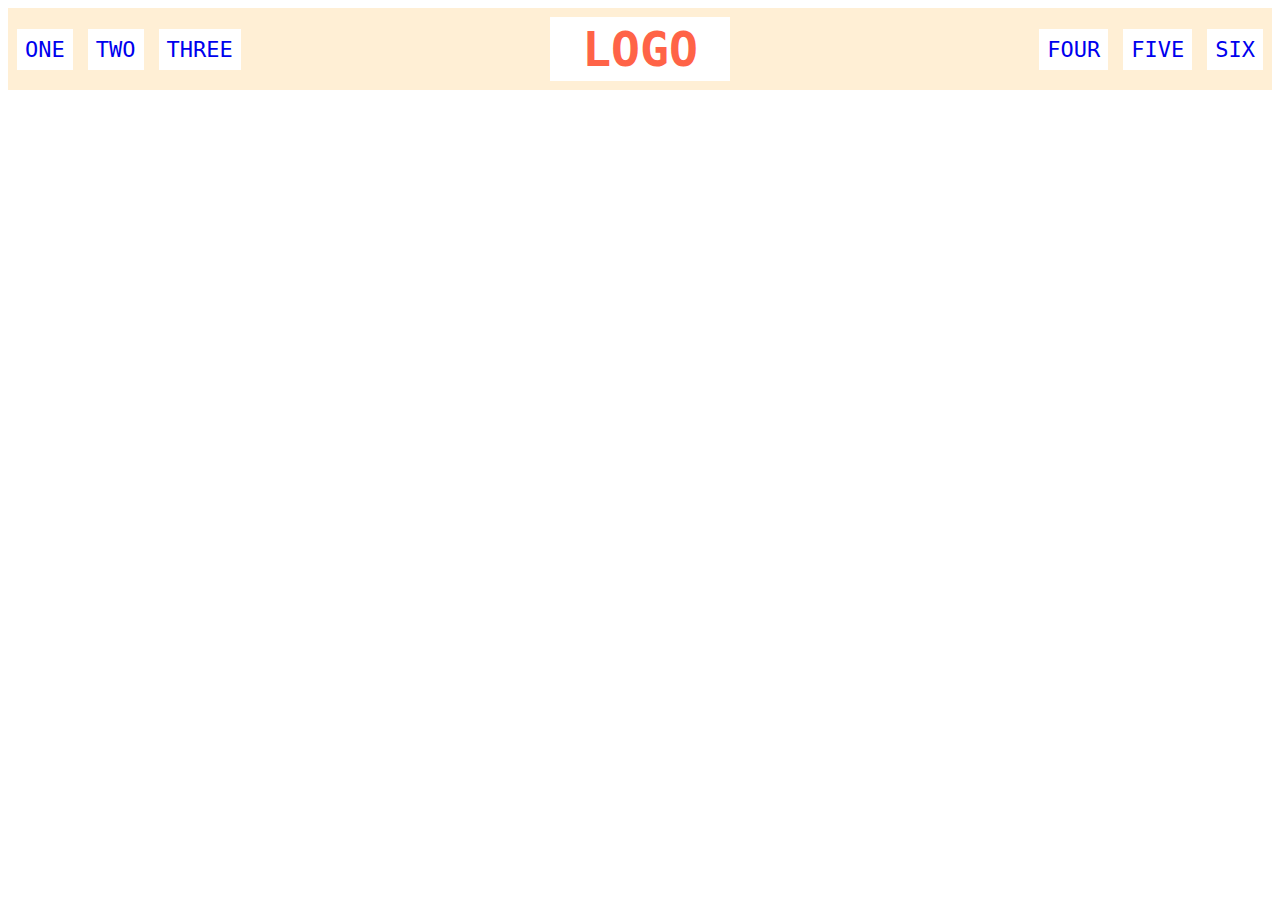
<file: flex/02-flex-header/index.html>
<!DOCTYPE html>
<html lang="en">
  <head>
    <meta charset="UTF-8" />
    <meta http-equiv="X-UA-Compatible" content="IE=edge" />
    <meta name="viewport" content="width=device-width, initial-scale=1.0" />
    <title>Flex Header</title>
    <link rel="stylesheet" href="style.css" />
  </head>
  <body>
    <div class="header">
      <div class="left-links">
        <ul>
          <li><a href="#">ONE</a></li>
          <li><a href="#">TWO</a></li>
          <li><a href="#">THREE</a></li>
        </ul>
      </div>
      <div class="logo">LOGO</div>
      <div class="right-links">
        <ul>
          <li><a href="#">FOUR</a></li>
          <li><a href="#">FIVE</a></li>
          <li><a href="#">SIX</a></li>
        </ul>
      </div>
    </div>
  </body>
</html>
</file>
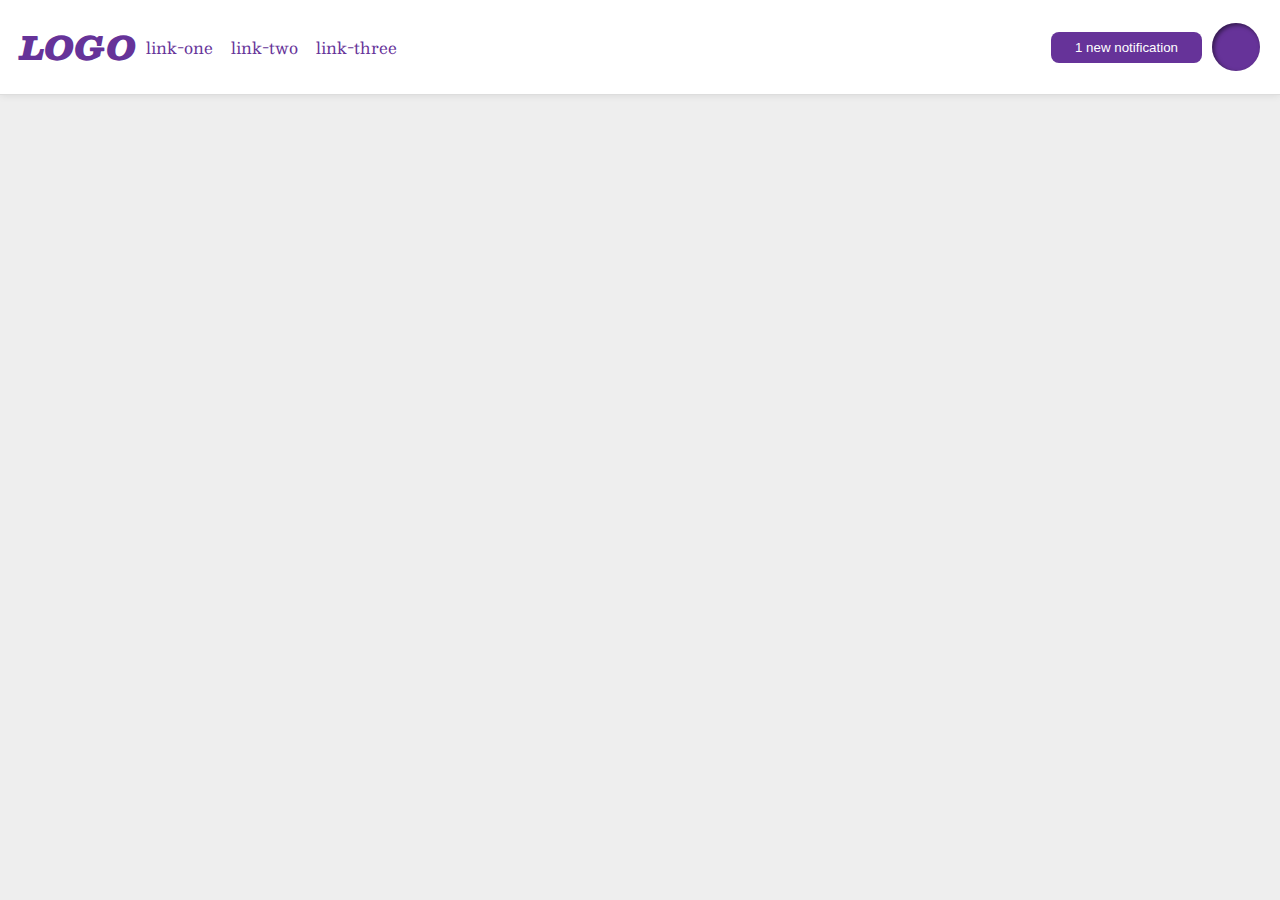
<file: flex/03-flex-header-2/index.html>
<!DOCTYPE html>
<html lang="en">
  <head>
    <meta charset="UTF-8" />
    <meta http-equiv="X-UA-Compatible" content="IE=edge" />
    <meta name="viewport" content="width=device-width, initial-scale=1.0" />
    <title>Flex Header 2</title>
    <link rel="stylesheet" href="style.css" />
  </head>
  <body>
    <div class="header">
      <div class="left">
        <div class="logo">LOGO</div>
        <ul class="links">
          <li><a href="google.com">link-one</a></li>
          <li><a href="google.com">link-two</a></li>
          <li><a href="google.com">link-three</a></li>
        </ul>
      </div>
      <div class="right">
        <button class="notifications">1 new notification</button>
        <div class="profile-image"></div>
      
    </div>
  </body>
</html>
</file>
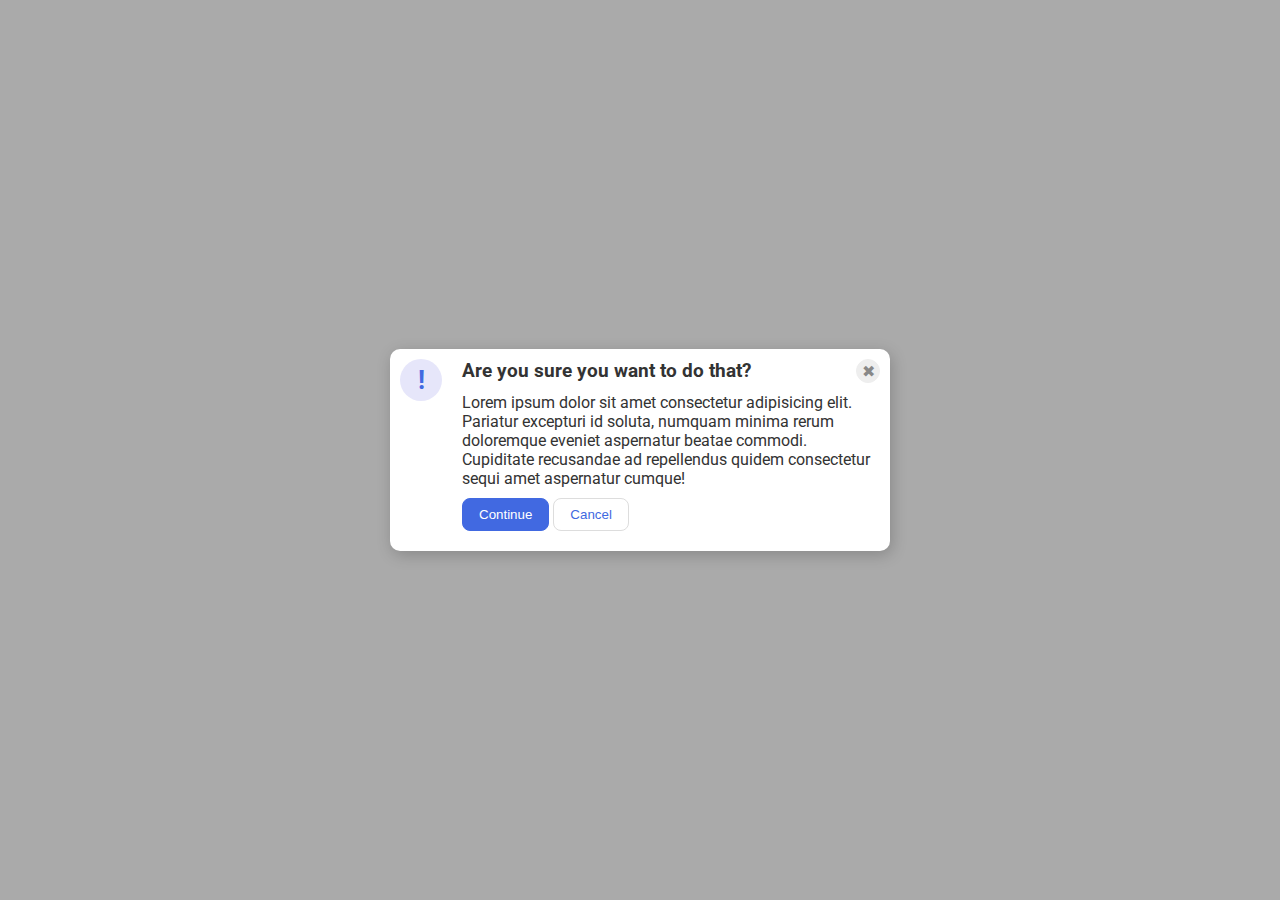
<file: flex/05-flex-modal/index.html>
<!DOCTYPE html>
<html lang="en">
  <head>
    <meta charset="UTF-8" />
    <meta http-equiv="X-UA-Compatible" content="IE=edge" />
    <meta name="viewport" content="width=device-width, initial-scale=1.0" />
    <link rel="stylesheet" href="style.css" />
    <title>Modal</title>
  </head>
  <body>
    <div class="modal">
      <div class="icon">!</div>
      <div class="top">
        <div class="header">
          Are you sure you want to do that?
          <button class="close-button">✖</button>
        </div>
        <div class="text">
          Lorem ipsum dolor sit amet consectetur adipisicing elit. Pariatur
          excepturi id soluta, numquam minima rerum doloremque eveniet
          aspernatur beatae commodi. Cupiditate recusandae ad repellendus quidem
          consectetur sequi amet aspernatur cumque!
        </div>
        <button class="continue">Continue</button>
        <button class="cancel">Cancel</button>
      </div>
    </div>
  </body>
</html>
</file>
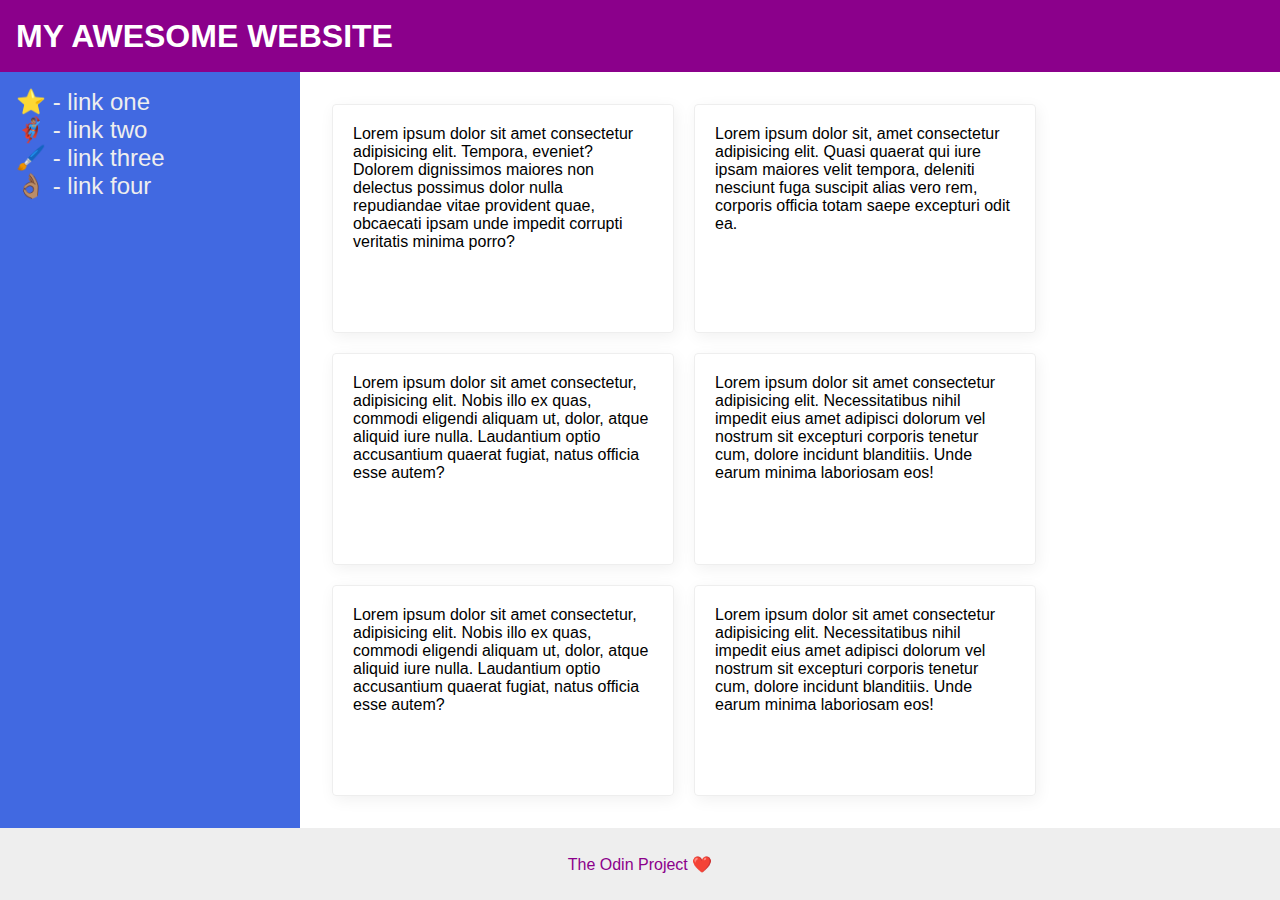
<file: flex/07-flex-layout-2/index.html>
<!DOCTYPE html>
<html lang="en">
  <head>
    <meta charset="UTF-8" />
    <meta http-equiv="X-UA-Compatible" content="IE=edge" />
    <meta name="viewport" content="width=device-width, initial-scale=1.0" />
    <title>The Holy Grail</title>
    <link rel="stylesheet" href="style.css" />
  </head>
  <body>
    <div class="header">MY AWESOME WEBSITE</div>
    <div class="main">
      <div class="sidebar">
        <ul>
          <li><a href="#">⭐ - link one</a></li>
          <li><a href="#">🦸🏽‍♂️ - link two</a></li>
          <li><a href="#">🖌️ - link three</a></li>
          <li><a href="#">👌🏽 - link four</a></li>
        </ul>
      </div>
      <div class="cards">
        <div class="card">
          Lorem ipsum dolor sit amet consectetur adipisicing elit. Tempora,
          eveniet? Dolorem dignissimos maiores non delectus possimus dolor nulla
          repudiandae vitae provident quae, obcaecati ipsam unde impedit
          corrupti veritatis minima porro?
        </div>
        <div class="card">
          Lorem ipsum dolor sit, amet consectetur adipisicing elit. Quasi
          quaerat qui iure ipsam maiores velit tempora, deleniti nesciunt fuga
          suscipit alias vero rem, corporis officia totam saepe excepturi odit
          ea.
        </div>
        <div class="card">
          Lorem ipsum dolor sit amet consectetur, adipisicing elit. Nobis illo
          ex quas, commodi eligendi aliquam ut, dolor, atque aliquid iure nulla.
          Laudantium optio accusantium quaerat fugiat, natus officia esse autem?
        </div>
        <div class="card">
          Lorem ipsum dolor sit amet consectetur adipisicing elit.
          Necessitatibus nihil impedit eius amet adipisci dolorum vel nostrum
          sit excepturi corporis tenetur cum, dolore incidunt blanditiis. Unde
          earum minima laboriosam eos!
        </div>
        <div class="card">
          Lorem ipsum dolor sit amet consectetur, adipisicing elit. Nobis illo
          ex quas, commodi eligendi aliquam ut, dolor, atque aliquid iure nulla.
          Laudantium optio accusantium quaerat fugiat, natus officia esse autem?
        </div>
        <div class="card">
          Lorem ipsum dolor sit amet consectetur adipisicing elit.
          Necessitatibus nihil impedit eius amet adipisci dolorum vel nostrum
          sit excepturi corporis tenetur cum, dolore incidunt blanditiis. Unde
          earum minima laboriosam eos!
        </div>
      </div>
    </div>
    <div class="footer">The Odin Project ❤️</div>
  </body>
</html>

<!-- 
### Self Check
- The header text is size 32px and weight 900.
- The header text is vertically centered and 16px from the edge of the screen.
- The footer is pushed to the bottom of the screen (the footer may go _below_ the bottom of the screen if the content of the 'cards' section overflows and/or if your screen is shorter).
- The footer text is centered horizontally and vertically.
- The sidebar and cards take up all available space above the footer.
- The sidebar is 300px wide (and it doesn't shrink).
- The sidebar links are size 24px, are white, and do not have the underline text decoration.
- The sidebar has 16px padding.
- There is 32px padding around the 'cards' section.
- The cards are arranged horizontally, but wrap to multiple lines when they run out of room on the page.

### Hints
- You will need to change the flex-direction to push the footer down.
- You will need to add some divs as containers to get things to line up correctly.
- `flex-wrap` will help get the cards aligned correctly.
-  Make sure you define how much space the cards should take up, in order for `flex-wrap` to work as intended. -->
</file>
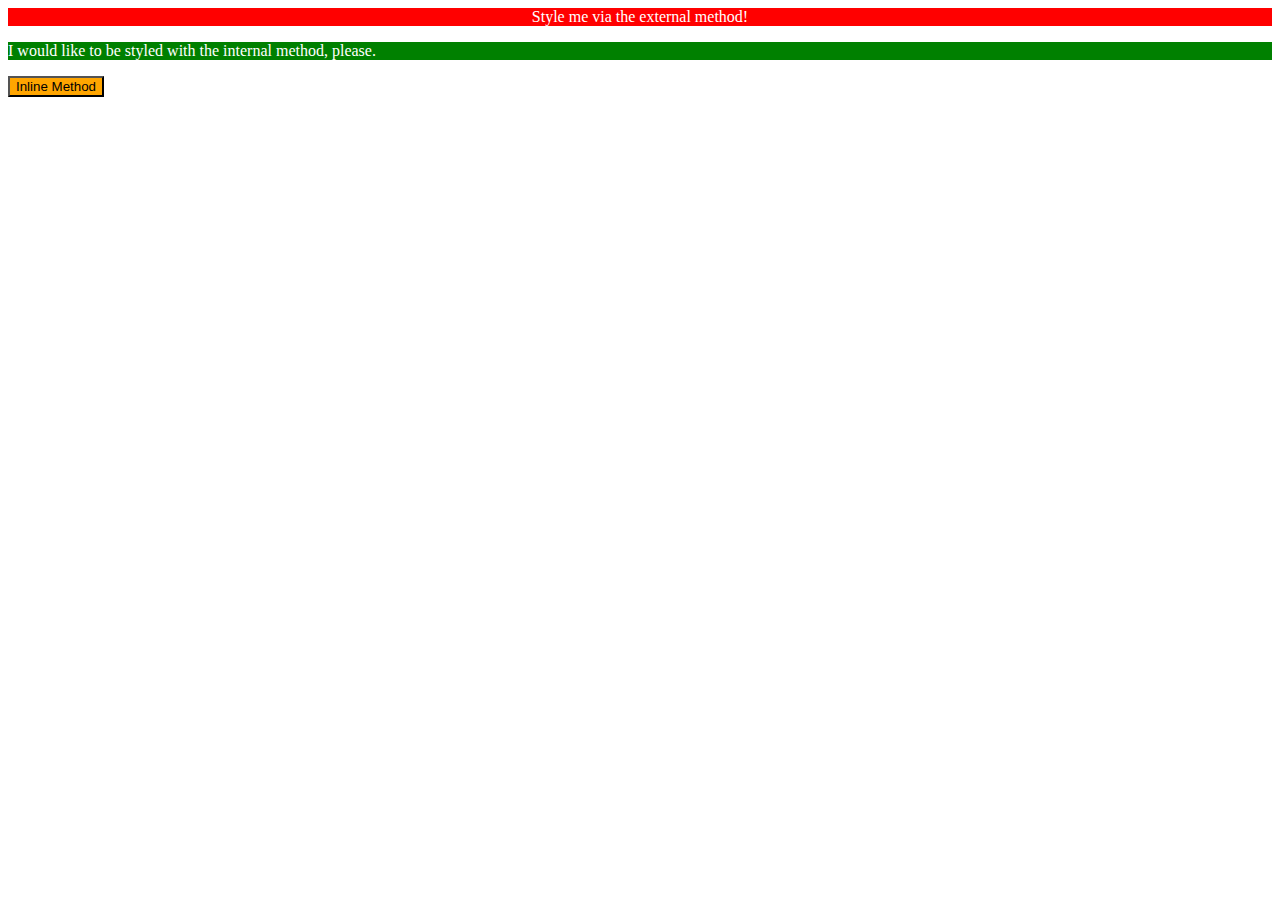
<file: foundations/01-css-methods/index.html>
<!DOCTYPE html>
<html lang="en">
  <head>
    <meta charset="UTF-8" />
    <meta http-equiv="X-UA-Compatible" content="IE=edge" />
    <meta name="viewport" content="width=device-width, initial-scale=1.0" />
    <title>Methods for Adding CSS</title>
    <link rel="stylesheet" href="styles.css" />

    <style>
      p {
        background-color: green;
        color: white;
      }
    </style>
  </head>
  <body>
    <div>Style me via the external method!</div>
    <p>I would like to be styled with the internal method, please.</p>
    <button style="background-color: orange; color: black">
      Inline Method
    </button>
  </body>
</html>
</file>
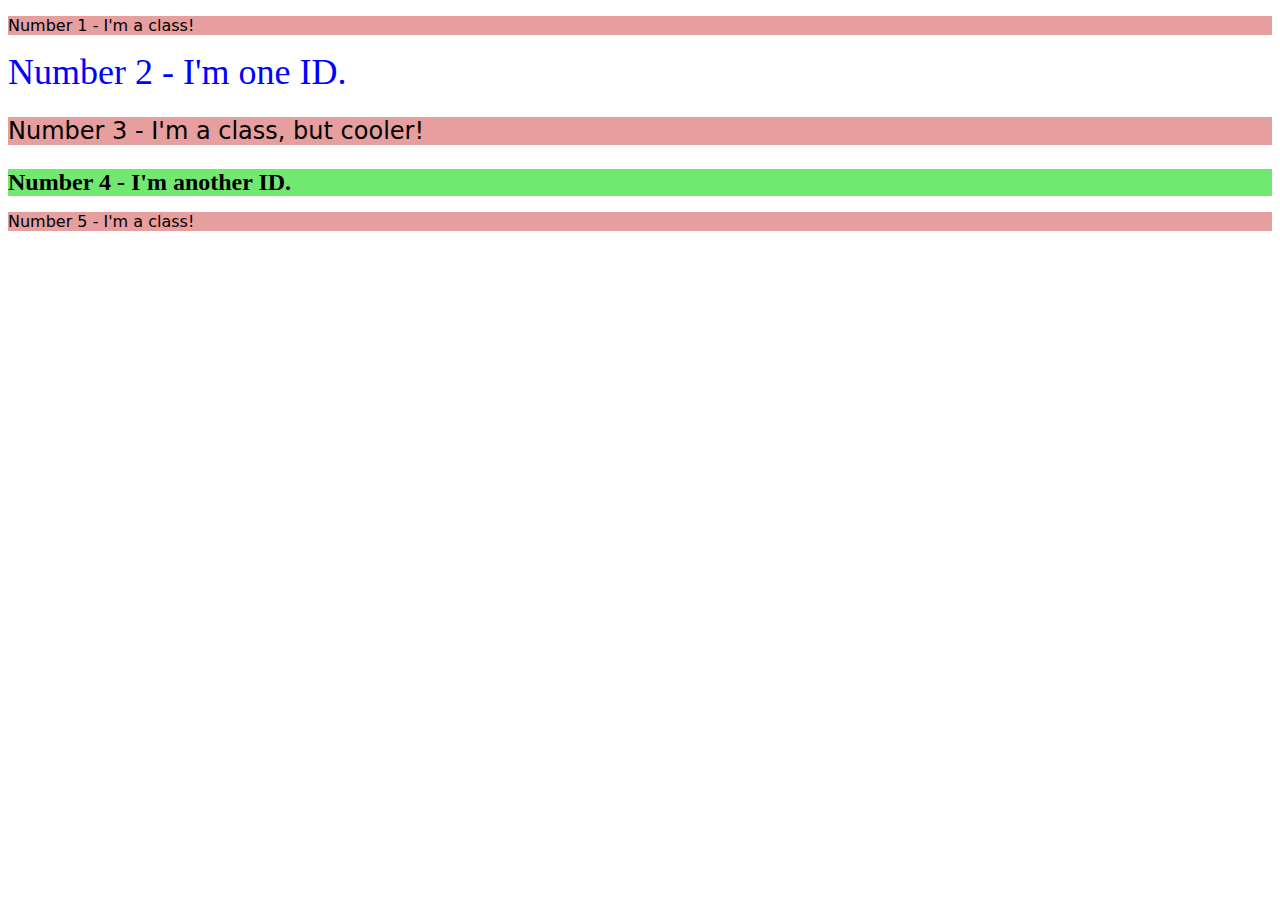
<file: foundations/02-class-id-selectors/index.html>
<!DOCTYPE html>
<html lang="en">
  <head>
    <meta charset="UTF-8" />
    <meta http-equiv="X-UA-Compatible" content="IE=edge" />
    <meta name="viewport" content="width=device-width, initial-scale=1.0" />
    <title>Class and ID Selectors</title>
    <link rel="stylesheet" href="style.css" />
  </head>
  <body>
    <p class="odd">Number 1 - I'm a class!</p>
    <div id="two">Number 2 - I'm one ID.</div>
    <p class="odd font" id="three">Number 3 - I'm a class, but cooler!</p>
    <div class="font" id="four">Number 4 - I'm another ID.</div>
    <p class="odd">Number 5 - I'm a class!</p>
  </body>
</html>

<!-- 
* **All odd numbered elements**: a light red/pink background, and a list of fonts containing `Verdana` and `DejaVu Sans` with `sans-serif` as a fallback
* **The second element**: blue text and a font size of 36px
* **The third element**: in addition to the styles for all odd numbered elements, add a font size of 24px
* **The fourth element**: a light green background, a font size of 24px, and bold

Quick tip: in VS Code, you can change which format colors are displayed in RGB, HEX, or HSL by hovering over the color value in the CSS and clicking the top of the popup that appears!

> ### Note:
> Part of your task is to add a font to _some_ of these items. Your browser's font's might be different than the one displayed in the desired outcome image. As long as you confirm that the fonts _are_ being applied to the right lines any differences are okay for this exercise.

## Desired Outcome
![desired outcome](./desired-outcome.png)


### Self Check
- Do the odd numbered `p` elements share a class?
- Do the even numbered `div` elements have unique IDs?
- Does the Number 3 element have multiple classes?
 -->
</file>
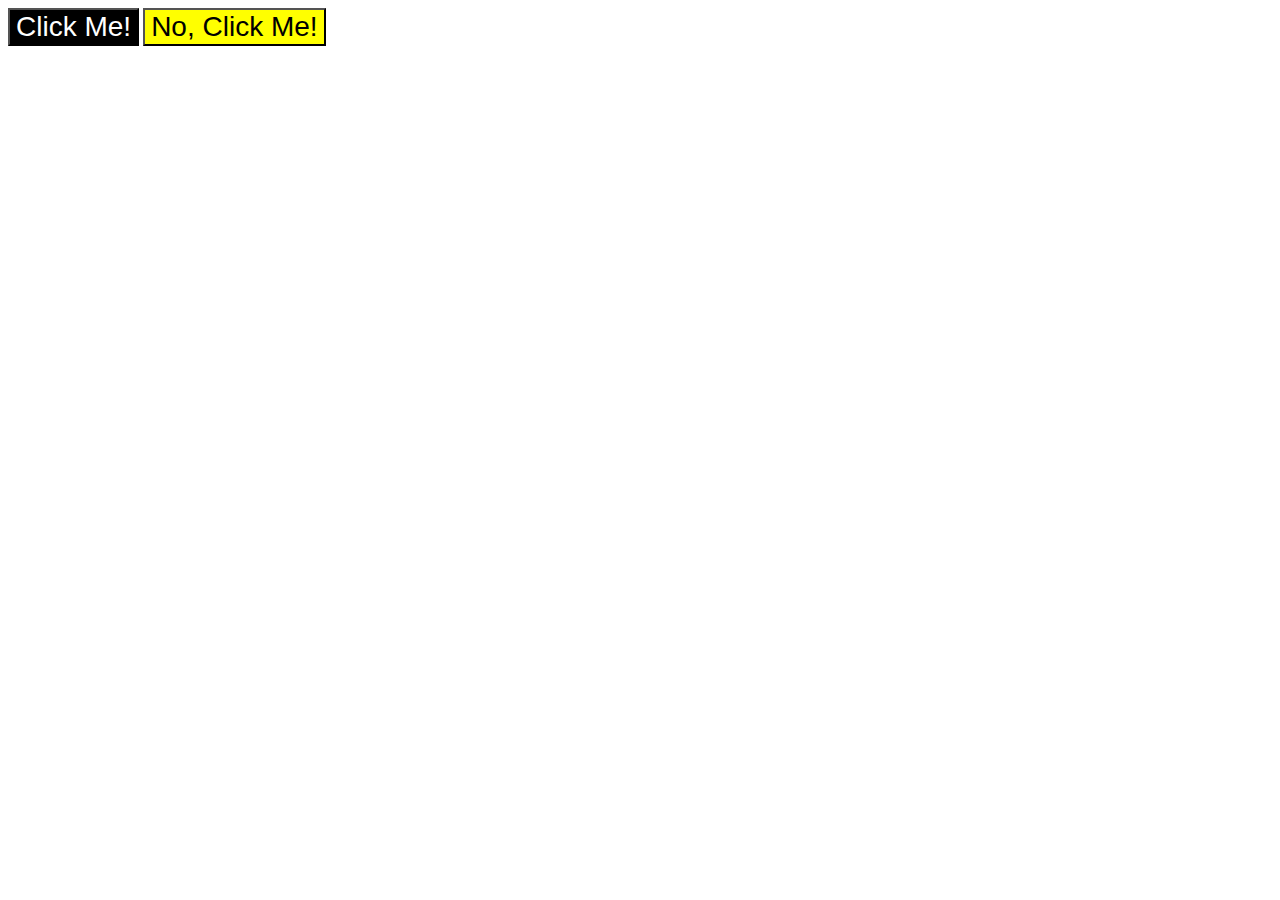
<file: foundations/03-grouping-selectors/index.html>
<!DOCTYPE html>
<html lang="en">
  <head>
    <meta charset="UTF-8" />
    <meta http-equiv="X-UA-Compatible" content="IE=edge" />
    <meta name="viewport" content="width=device-width, initial-scale=1.0" />
    <title>Grouping Selectors</title>
    <link rel="stylesheet" href="style.css" />
  </head>
  <body>
    <button class="bw">Click Me!</button>
    <button class="yw">No, Click Me!</button>
  </body>
</html>

<!-- * **The first element**: a black background and white text
* **The second element**: a yellow background
* **Both elements**: a font size of 28px and a list of fonts containing `Helvetica` and `Times New Roman`, with `sans-serif` as a fallback 

## Desired Outcome
![desired outcome](./desired-outcome.png)


### Self Check
- Does each element have a unique class name?
- Did you use the grouping selector for styles that both elements share?
- Did you make separate rules for the styles unique to each element?
 -->
</file>
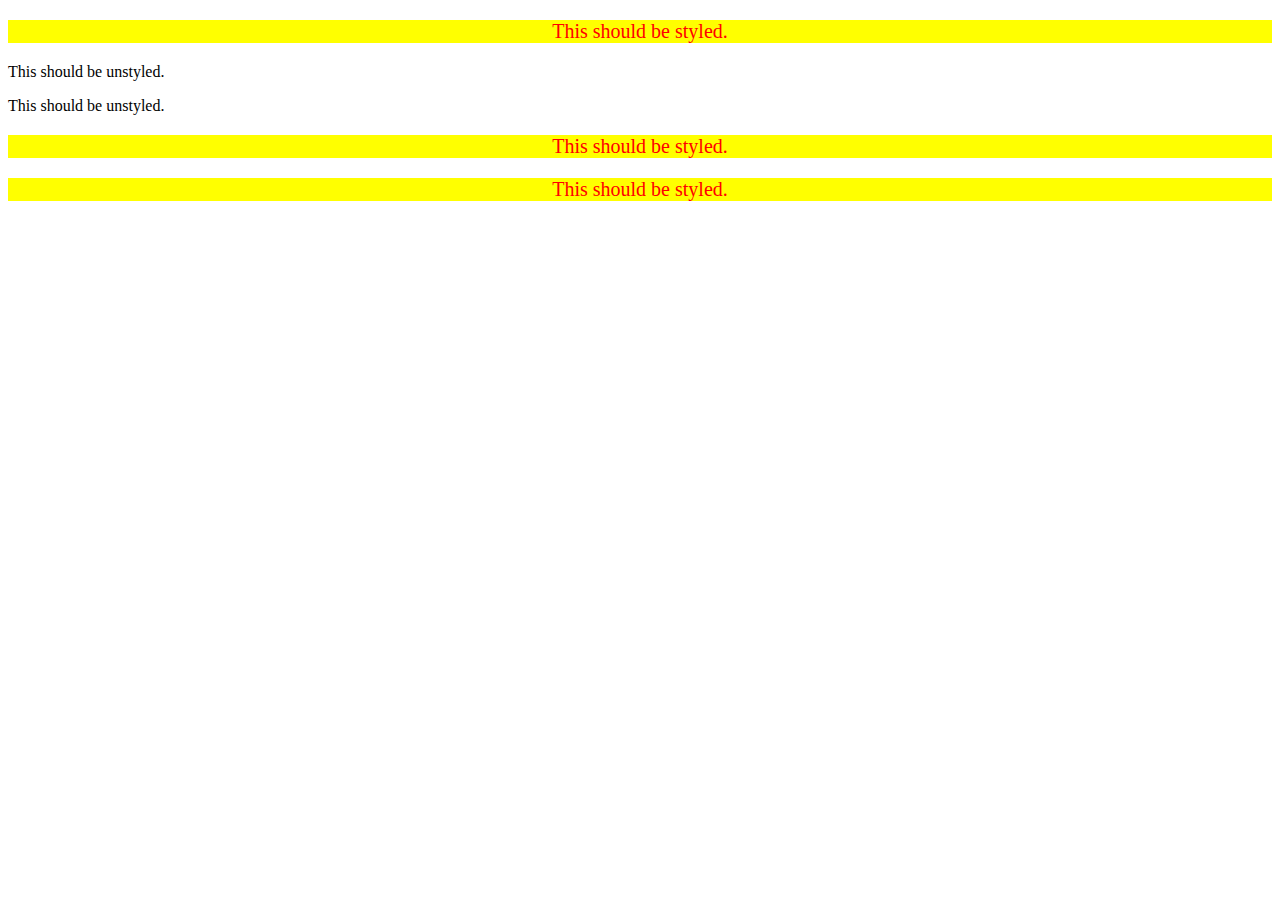
<file: foundations/05-descendant-combinator/index.html>
<!DOCTYPE html>
<html lang="en">
  <head>
    <meta charset="UTF-8" />
    <meta http-equiv="X-UA-Compatible" content="IE=edge" />
    <meta name="viewport" content="width=device-width, initial-scale=1.0" />
    <title>Descendant Combinator</title>
    <link rel="stylesheet" href="style.css" />
  </head>
  <body>
    <div class="container">
      <p class="text">This should be styled.</p>
    </div>
    <p class="text">This should be unstyled.</p>
    <p class="text">This should be unstyled.</p>
    <div class="container">
      <p class="text">This should be styled.</p>
      <p class="text">This should be styled.</p>
    </div>
  </body>
</html>
</file>
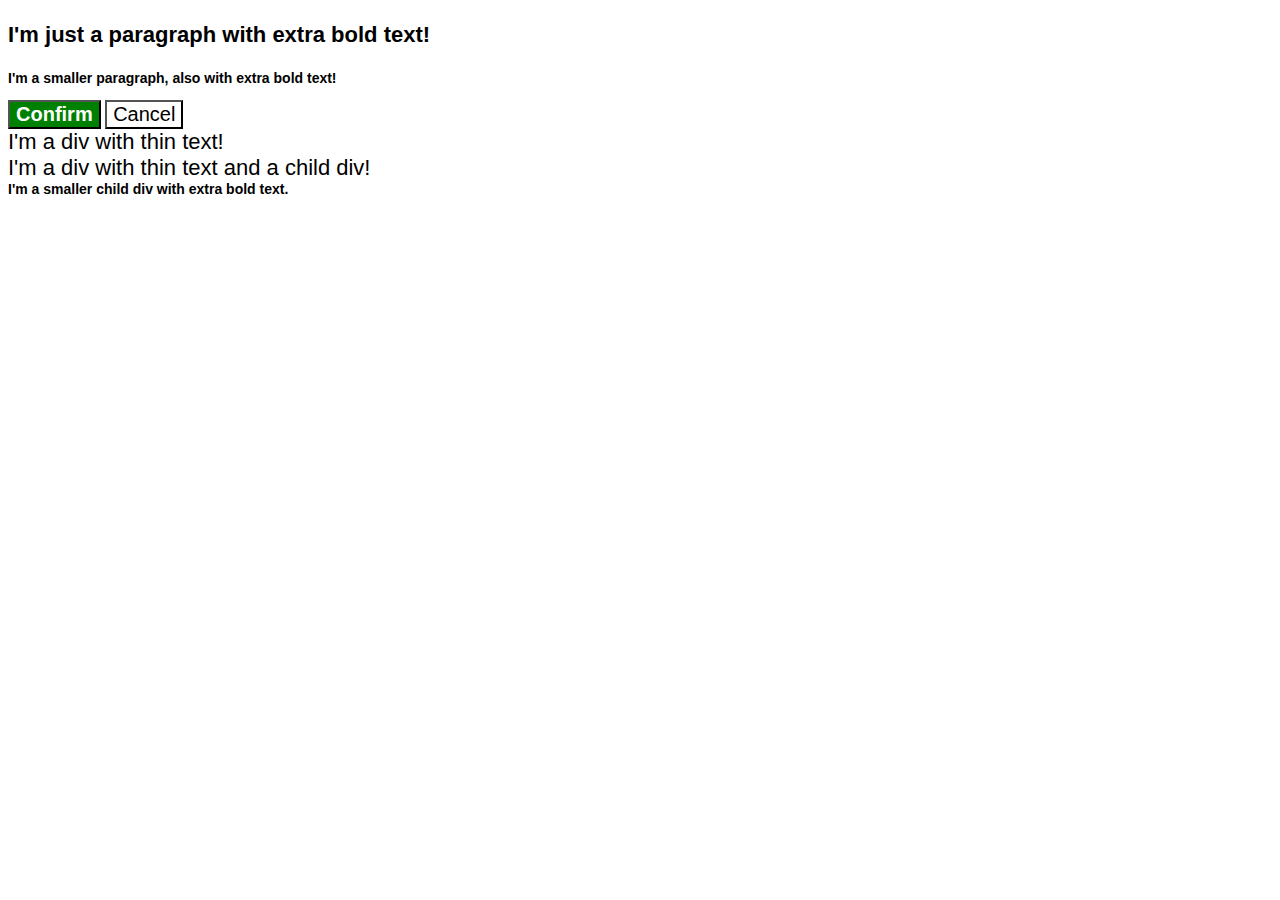
<file: foundations/06-cascade-fix/index.html>
<!DOCTYPE html>
<html lang="en">
  <head>
    <meta charset="UTF-8" />
    <meta http-equiv="X-UA-Compatible" content="IE=edge" />
    <meta name="viewport" content="width=device-width, initial-scale=1.0" />
    <title>Fix the Cascade</title>
    <link rel="stylesheet" href="style.css" />
  </head>
  <body>
    <p class="para">I'm just a paragraph with extra bold text!</p>
    <p class="para small-para">
      I'm a smaller paragraph, also with extra bold text!
    </p>

    <button id="confirm-button" class="button confirm">Confirm</button>
    <button id="cancel-button" class="button cancel">Cancel</button>

    <div class="text">I'm a div with thin text!</div>
    <div class="text">
      I'm a div with thin text and a child div!
      <div class="text child">
        I'm a smaller child div with extra bold text.
      </div>
    </div>
  </body>
</html>

<!-- /* ========== SPECIFICITY ========== //
//
// Type selectors   | value: 1      | e.g. img
// Class selectors  | value: 10     | e.g. .recipe-card
// Id selectors     | value: 100    | e.g. #container 
// Inline style     | value: 1000-->

<!-- Type Selectors (element selector)  - syntax is just the name of the element ("div", "p")
     Class Selectors - syntax is a period (".") followed by the name of the class attribute (Case-Sensitive)
     ID Selectors - syntax is a hashtag ("#") followed by the name of the class attribute (Case-Sensitive)

     Grouping Selectors - same syntax, the selectors are separated by a comma (.read, .unread)
     Chaining Selectors - same syntax is used, selectors are NOT separated at all (.read.unread)
                          This helps to specify a specific element, cannot be used to chain TWO Type selectors (syntax would be - divp, referencing the specific divp element)
     Descendant Combinator - only causes elements that match the last selector to be selected if they also have an ancestor that matches the previous selector
                              In the example below, only B and C will be affected
                              Syntax is a blank space (" ") separating the selectors

                                            <div class="ancestor">
                                                      A
                                              <div class="contents">
                                                        B
                                                <div class="contents">C</div>
                                              </div>
                                            </div>              
                                            <div class="contents"></div>
                                                    D           

                                            /* styles.css */

                                            .ancestor .contents {
                                              /* some declarations */
                                            }
-->
<!-- Special Symbols - DONT AFFECT THE SPECIFICITY VALUES (= 0)
  (*) - Universal Selector, applies its rules to everything in the index page; as long as no specificity selector is overriding it
  (>) - Child Combinator, applies its ruling to the IMMEDIATE child of the formerly mentioned element. div > p {color: yellow}
  (+) - Adjacent Sibling Combinator - separates two sibling elements and only affects the second element, IF it immediately follows the first element (both elements must be children to the same parent element)
  (~) - General Sibling Combinator - separates two selectors and matches ALL ITERATIONS of the second element

-->
</file>
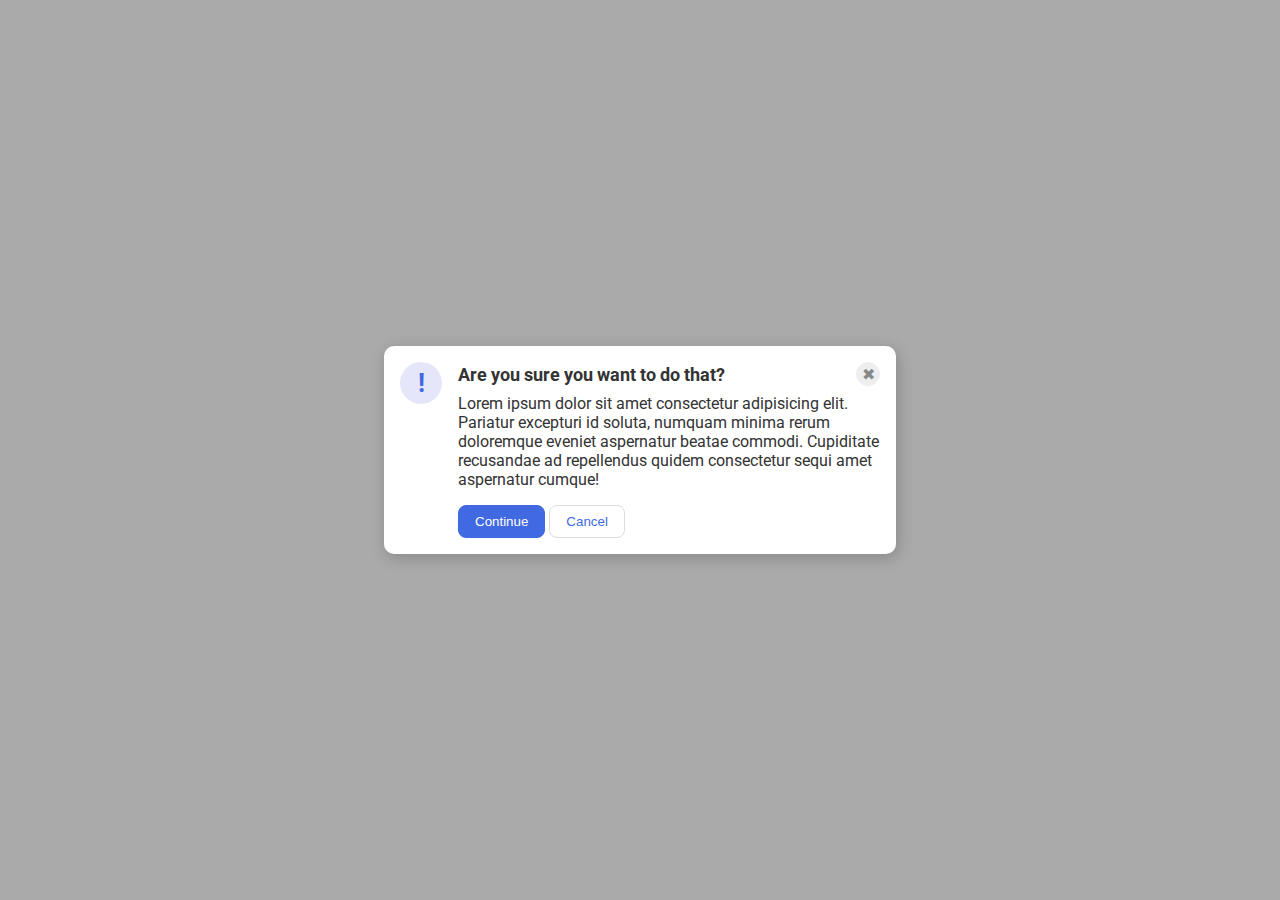
<file: flex/05-flex-modal/solution/solution.html>
<!DOCTYPE html>
<html lang="en">
  <head>
    <meta charset="UTF-8" />
    <meta http-equiv="X-UA-Compatible" content="IE=edge" />
    <meta name="viewport" content="width=device-width, initial-scale=1.0" />
    <link rel="stylesheet" href="solution.css" />
    <title>Modal</title>
  </head>
  <body>
    <div class="modal">
      <div class="icon">!</div>
      <!-- additional container used here -->
      <div class="container">
        <!-- header div was moved to encompass the close button as well -->
        <div class="header">
          Are you sure you want to do that?
          <button class="close-button">✖</button>
        </div>
        <div class="text">
          Lorem ipsum dolor sit amet consectetur adipisicing elit. Pariatur
          excepturi id soluta, numquam minima rerum doloremque eveniet
          aspernatur beatae commodi. Cupiditate recusandae ad repellendus quidem
          consectetur sequi amet aspernatur cumque!
        </div>
        <button class="continue">Continue</button>
        <button class="cancel">Cancel</button>
      </div>
    </div>
  </body>
</html>
</file>
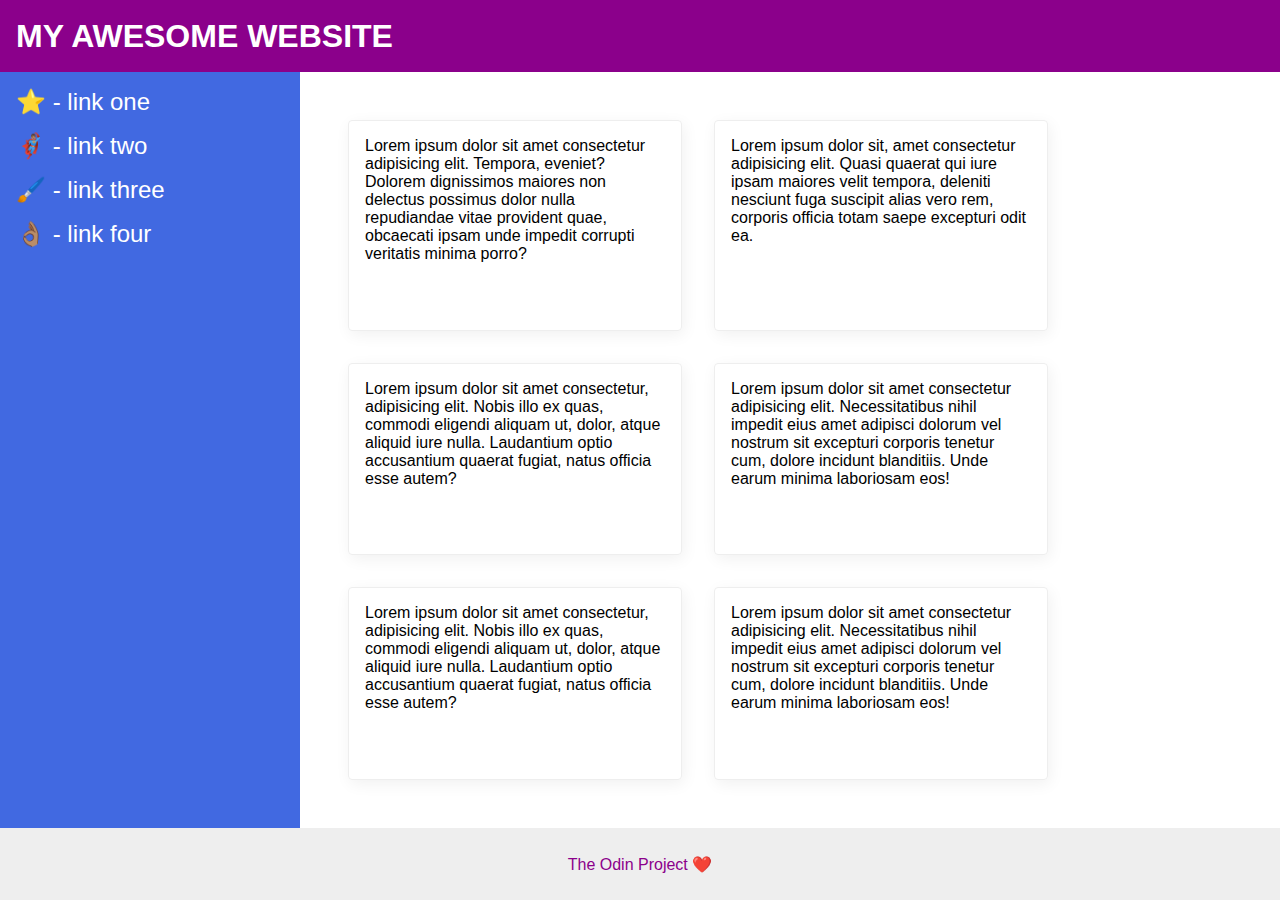
<file: flex/07-flex-layout-2/solution/solution.html>
<!DOCTYPE html>
<html lang="en">
  <head>
    <meta charset="UTF-8" />
    <meta http-equiv="X-UA-Compatible" content="IE=edge" />
    <meta name="viewport" content="width=device-width, initial-scale=1.0" />
    <title>The Holy Grail</title>
    <link rel="stylesheet" href="solution.css" />
  </head>
  <body>
    <div class="header">MY AWESOME WEBSITE</div>
    <div class="body">
      <div class="sidebar">
        <ul>
          <li><a href="#">⭐ - link one</a></li>
          <li><a href="#">🦸🏽‍♂️ - link two</a></li>
          <li><a href="#">🖌️ - link three</a></li>
          <li><a href="#">👌🏽 - link four</a></li>
        </ul>
      </div>
      <div class="container">
        <div class="card">
          Lorem ipsum dolor sit amet consectetur adipisicing elit. Tempora,
          eveniet? Dolorem dignissimos maiores non delectus possimus dolor nulla
          repudiandae vitae provident quae, obcaecati ipsam unde impedit
          corrupti veritatis minima porro?
        </div>
        <div class="card">
          Lorem ipsum dolor sit, amet consectetur adipisicing elit. Quasi
          quaerat qui iure ipsam maiores velit tempora, deleniti nesciunt fuga
          suscipit alias vero rem, corporis officia totam saepe excepturi odit
          ea.
        </div>
        <div class="card">
          Lorem ipsum dolor sit amet consectetur, adipisicing elit. Nobis illo
          ex quas, commodi eligendi aliquam ut, dolor, atque aliquid iure nulla.
          Laudantium optio accusantium quaerat fugiat, natus officia esse autem?
        </div>
        <div class="card">
          Lorem ipsum dolor sit amet consectetur adipisicing elit.
          Necessitatibus nihil impedit eius amet adipisci dolorum vel nostrum
          sit excepturi corporis tenetur cum, dolore incidunt blanditiis. Unde
          earum minima laboriosam eos!
        </div>
        <div class="card">
          Lorem ipsum dolor sit amet consectetur, adipisicing elit. Nobis illo
          ex quas, commodi eligendi aliquam ut, dolor, atque aliquid iure nulla.
          Laudantium optio accusantium quaerat fugiat, natus officia esse autem?
        </div>
        <div class="card">
          Lorem ipsum dolor sit amet consectetur adipisicing elit.
          Necessitatibus nihil impedit eius amet adipisci dolorum vel nostrum
          sit excepturi corporis tenetur cum, dolore incidunt blanditiis. Unde
          earum minima laboriosam eos!
        </div>
      </div>
    </div>
    <div class="footer">The Odin Project ❤️</div>
  </body>
</html>
</file>
<file: flex/02-flex-header/style.css>
.header {
  font-family: monospace;
  background: papayawhip;
  display: flex;
  justify-content: space-between;
  align-items: center;
  padding: 9px;
}

.logo {
  font-size: 48px;
  font-weight: 900;
  color: tomato;
  background: white;
  padding: 4px 32px;
}

/* .right-links {
  display: flex;
  justify-content: space-between;
}

.header.left-links {
} */

ul {
  /* this removes the dots on the list items*/
  list-style-type: none;
  display: flex;
  margin: 0;
  padding: 0;
  gap: 15px;
}

a {
  font-size: 22px;
  background: white;
  padding: 8px;
  /* this removes the line under the links */
  text-decoration: none;
}
</file>
<file: flex/03-flex-header-2/style.css>
/* this is some magical font-importing.  
you'll learn about it later. */
@import url("https://fonts.googleapis.com/css2?family=Besley:ital,wght@0,400;1,900&display=swap");

body {
  margin: 0;
  background: #eee;
  font-family: Besley, serif;
}

.header {
  background: white;
  border-bottom: 1px solid #ddd;
  box-shadow: 0 0 8px rgba(0, 0, 0, 0.1);
  display: flex;
  justify-content: space-between;
  padding: 20px;
}

.profile-image {
  background: rebeccapurple;
  box-shadow: inset 2px 2px 4px rgba(0, 0, 0, 0.5);
  border-radius: 50%;
  width: 48px;
  height: 48px;
}

.logo {
  color: rebeccapurple;
  font-size: 32px;
  font-weight: 900;
  font-style: italic;
}

.left {
  display: flex;
  gap: 10px;
  /* margin: 10px; */
}

.left,
.right {
  display: flex;
  /* margin: 10px; */
  gap: 10px;
  align-items: center;
}

button {
  border: none;
  border-radius: 8px;
  background: rebeccapurple;
  color: white;
  padding: 8px 24px;
}

a {
  /* this removes the line under our links */
  text-decoration: none;
  color: rebeccapurple;
}

ul {
  list-style-type: none;
  display: flex;
  /* align-items: center; */
  gap: 18px;
  margin: 0;
  padding: 0;
}
</file>
<file: flex/05-flex-modal/style.css>
@import url("https://fonts.googleapis.com/css2?family=Roboto:wght@400;700&display=swap");

html,
body {
  height: 100%;
}

body {
  font-family: Roboto, sans-serif;
  margin: 0;
  background: #aaa;
  color: #333;
  /* I'll give you this one for free lol */
  display: flex;
  align-items: center;
  justify-content: center;
}

.modal {
  background: white;
  width: 480px;
  border-radius: 10px;
  box-shadow: 2px 4px 16px rgba(0, 0, 0, 0.2);
  padding: 10px;
  display: flex;
  gap: 20px;
  /* flex-direction: column; */
}

.header {
  display: flex;
  justify-content: space-between;
  font-size: larger;
  font-weight: bolder;
}

.icon {
  color: royalblue;
  font-size: 26px;
  font-weight: 700;
  background: lavender;
  width: 42px;
  height: 42px;
  border-radius: 50%;
  display: flex;
  align-items: center;
  justify-content: center;
  margin-bottom: 10px;
  flex-shrink: 0;
  /* margin-left: -20px; */
}

.close-button {
  background: #eee;
  border-radius: 50%;
  color: #888;
  font-weight: 400;
  font-size: 16px;
  height: 24px;
  width: 24px;
  display: flex;
  align-items: center;
  justify-content: center;
  border: 1px solid #eee;
  padding: 0;
  margin-top: auto;
  margin-left: auto;
}

.text {
  align-items: start;
}

button {
  cursor: pointer;
  padding: 8px 16px;
  border-radius: 8px;
  margin: 10px 0;
}

button.continue {
  background: royalblue;
  border: 1px solid royalblue;
  color: white;
}

button.cancel {
  background: white;
  border: 1px solid #ddd;
  color: royalblue;
}
</file>
<file: flex/07-flex-layout-2/style.css>
body {
  font-family: -apple-system, BlinkMacSystemFont, "Segoe UI", Roboto, Oxygen,
    Ubuntu, Cantarell, "Open Sans", "Helvetica Neue", sans-serif;
  margin: 0;
  min-height: 100vh;
}

.header {
  height: 72px;
  background: darkmagenta;
  color: white;
}

.footer {
  height: 72px;
  background: #eee;
  color: darkmagenta;
}

.sidebar {
  width: 300px;
  background: royalblue;
  box-sizing: border-box;
}

.card {
  border: 1px solid #eee;
  box-shadow: 2px 4px 16px rgba(0, 0, 0, 0.06);
  border-radius: 4px;
}

/* ### Self Check
- xxxx  The header text is size 32px and weight 900. xxxx
- xxxx  The header text is vertically centered and 16px from the edge of the screen. xxx 
- xxxx  The footer is pushed to the bottom of the screen (the footer may go _below_ the bottom of the screen if the content of the 'cards' section overflows and/or if your screen is shorter).
- xxxx  The footer text is centered horizontally and vertically.
- xxxx  The sidebar and cards take up all available space above the footer.
- xxxx  The sidebar is 300px wide (and it doesn't shrink).
- xxxx  The sidebar links are size 24px, are white, and do not have the underline text decoration.
- xxxx  The sidebar has 16px padding.
- xxxx  There is 32px padding around the 'cards' section.
- xxxx  The cards are arranged horizontally, but wrap to multiple lines when they run out of room on the page.

### Hints
- You will need to change the flex-direction to push the footer down.
- You will need to add some divs as containers to get things to line up correctly.
- `flex-wrap` will help get the cards aligned correctly.
-  Make sure you define how much space the cards should take up, in order for `flex-wrap` to work as intended. */

body {
  display: flex;
  flex-direction: column;
  /* justify-content: space-between; 
  
    not needed as .main { flex: auto (or) 1;} fixes it*/
}
/* .main = .body in solution.css */
.main {
  display: flex;
  flex: auto; /*should be 1, why? */
}

.header {
  display: flex;
  font-size: 32px;
  font-weight: 900;
  align-items: center;
  padding-left: 16px;
}

.sidebar {
  flex-shrink: 0;
  /* align-items: stretch;   not needed same as above */
  padding: 16px;
}
/* .cards = .container in solution.css */
.cards {
  display: flex;
  flex-wrap: wrap;
  padding: 32px;
  gap: 20px; /*no gap in solution because margin was used instead */
}
.card {
  max-width: 300px; /* should have been width: 300px; */
  padding: 20px;
}

.footer {
  display: flex;
  /* flex-direction: column; not necessary once again same reason as above */
  justify-content: center;
  align-items: center;
}

ul {
  list-style: none;
  margin: 0;
  padding: 0;
}

a {
  text-decoration: none;
  color: #eee;
  font-size: 24px;
}

/* li {
  margin-bottom: 16px;
} 
useful to space out the list items vertically
thought about it but didnt implement :/
*/
</file>
<file: foundations/01-css-methods/styles.css>
div {
  background-color: red;
  color: white;
  text-align: center;
}
</file>
<file: foundations/02-class-id-selectors/style.css>
.odd {
  background-color: rgb(231, 158, 158);
  font-family: verdana, "DejaVu Sans", sans-serif;
}

.font {
  font-size: 24px;
}

#two {
  color: rgb(0, 0, 255);
  font-size: 36px;
}

#four {
  background-color: rgb(113, 233, 113);
  font-weight: bold;
}

/*   
* **All odd numbered elements**: a light red/pink background, and a list of fonts containing `Verdana` and `DejaVu Sans` with `sans-serif` as a fallback
* **The second element**: blue text and a font size of 36px
* **The third element**: in addition to the styles for all odd numbered elements, add a font size of 24px
* **The fourth element**: a light green background, a font size of 24px, and bold

Quick tip: in VS Code, you can change which format colors are displayed in RGB, HEX, or HSL by hovering over the color value in the CSS and clicking the top of the popup that appears!

> ### Note:
> Part of your task is to add a font to _some_ of these items. Your browser's font's might be different than the one displayed in the desired outcome image. As long as you confirm that the fonts _are_ being applied to the right lines any differences are okay for this exercise.

## Desired Outcome
![desired outcome](./desired-outcome.png)


### Self Check
- Do the odd numbered `p` elements share a class?
- Do the even numbered `div` elements have unique IDs?
- Does the Number 3 element have multiple classes?
*/
</file>
<file: foundations/03-grouping-selectors/style.css>
.bw,
.yw {
  font-size: 28px;
  font-family: helvetica, "Times New Roman", sans-serif;
}

.bw {
  background-color: black;
  color: white;
}

.yw {
  background-color: yellow;
}
/* * **The first element**: a black background and white text
* **The second element**: a yellow background
* **Both elements**: a font size of 28px and a list of fonts containing `Helvetica` and `Times New Roman`, with `sans-serif` as a fallback 

## Desired Outcome
![desired outcome](./desired-outcome.png)


### Self Check
- Does each element have a unique class name?
- Did you use the grouping selector for styles that both elements share?
- Did you make separate rules for the styles unique to each element?
 */
</file>
<file: foundations/05-descendant-combinator/style.css>
div .text {
  background-color: yellow;
  color: red;
  font-size: 20px;
  text-align: center;
}

/* * Only the `p` elements that are descendants of the `div` element should have a yellow background, red text, a font size of 20px, and center aligned. */
</file>
<file: foundations/06-cascade-fix/style.css>
body {
  font-family: Arial, Helvetica, sans-serif;
}

.para,
.small-para {
  color: hsl(0, 0%, 0%);
  font-weight: 800;
  font-style: extra;
}

.para.small-para {
  font-size: 14px;
  font-weight: 800;
}

.para {
  font-size: 22px;
}

#confirm-button {
  background: green;
  color: white;
  font-weight: bold;
}

.button {
  background-color: rgb(255, 255, 255);
  color: rgb(0, 0, 0);
  font-size: 20px;
}

div.text.child {
  color: rgb(0, 0, 0);
  font-weight: 800;
  font-size: 14px;
}

div.text {
  color: rgb(0, 0, 0);
  font-size: 22px;
  font-weight: 100;
}
</file>
<file: flex/05-flex-modal/solution/solution.css>
@import url('https://fonts.googleapis.com/css2?family=Roboto:wght@400;700&display=swap');

html, body {
  height: 100%;
}

body {
  font-family: Roboto, sans-serif;
  margin: 0;
  background: #aaa;
  color: #333;
  /* I'll give you this one for free */
  display: flex;
  align-items: center;
  justify-content: center;
}

.modal {
  background: white;
  width: 480px;
  border-radius: 10px;
  box-shadow: 2px 4px 16px rgba(0,0,0,.2);
}

.icon {
  color: royalblue;
  font-size: 26px;
  font-weight: 700;
  background: lavender;
  width: 42px;
  height: 42px;
  border-radius: 50%;
  display: flex;
  align-items: center;
  justify-content: center;
}

.close-button {
  background: #eee;
  border-radius: 50%;
  color: #888;
  font-weight: 400;
  font-size: 16px;
  height: 24px;
  width: 24px;
  display: flex;
  align-items: center;
  justify-content: center;
  border: 1px solid #eee;
  padding: 0;
}

button {
  cursor: pointer;
  padding: 8px 16px;
  border-radius: 8px;
}

button.continue {
  background: royalblue;
  border: 1px solid royalblue;
  color: white;
}

button.cancel {
  background: white;
  border: 1px solid #ddd;
  color: royalblue;
}

/* SOLUTION: */

.modal {
  display: flex;
  gap: 16px;
  padding: 16px;
}

.icon {
  /* this keeps the icon from getting smashed by the text */
  flex-shrink: 0;
}
/* header container should be wrapped around the button element as well in order for flex style to work */
.header {
  display: flex;
  align-items: center;
  justify-content: space-between;
  font-size: 18px;
  font-weight: 700;
  margin-bottom: 8px;
}

.text {
  margin-bottom: 16px;
}
</file>
<file: flex/07-flex-layout-2/solution/solution.css>
body {
  font-family: -apple-system, BlinkMacSystemFont, "Segoe UI", Roboto, Oxygen,
    Ubuntu, Cantarell, "Open Sans", "Helvetica Neue", sans-serif;
  margin: 0;
  min-height: 100vh;
}

.header {
  height: 72px;
  background: darkmagenta;
  color: white;
}

.footer {
  height: 72px;
  background: #eee;
  color: darkmagenta;
}

.sidebar {
  width: 300px;
  background: royalblue;
  box-sizing: border-box;
}

.card {
  border: 1px solid #eee;
  box-shadow: 2px 4px 16px rgba(0, 0, 0, 0.06);
  border-radius: 4px;
}

/* SOLUTION */

body {
  display: flex;
  flex-direction: column;
}

.header {
  display: flex;
  align-items: center;
  padding: 0 16px;
  font-size: 32px;
  font-weight: 900;
}

.body {
  flex: 1;
  display: flex;
}

.sidebar {
  flex-shrink: 0;
  padding: 16px;
}

ul {
  list-style-type: none;
  margin: 0;
  padding: 0;
}

li {
  margin-bottom: 16px;
}

a {
  color: white;
  text-decoration: none;
  font-size: 24px;
}

.container {
  padding: 32px;
  display: flex;
  flex-wrap: wrap;
}

.card {
  padding: 16px;
  margin: 16px;
  width: 300px;
}

.footer {
  display: flex;
  align-items: center;
  justify-content: center;
}
</file>
